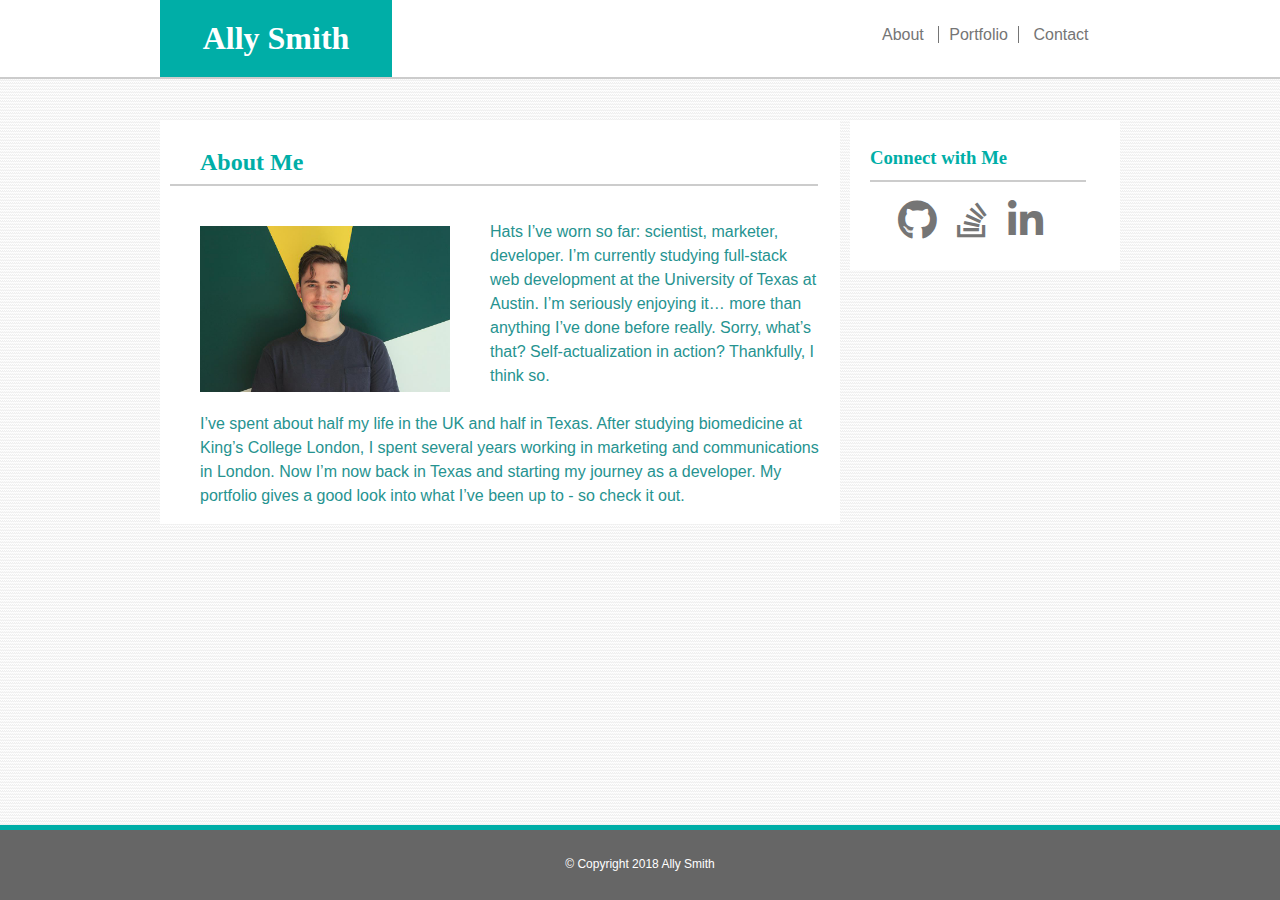
<file: index.html>
<!DOCTYPE html>
<html lang="en-us">

<head>
	<meta charset="utf-8">
	<title>Ally Smith</title>
	<link rel="stylesheet" type="text/css" href="assets/css/style.css">
	<link rel="stylesheet" type="text/css" href="assets/css/indexStyle.css">
	<link href="https://use.fontawesome.com/releases/v5.0.3/css/all.css" rel="stylesheet">
</head>

<body>

	<header>
		<div class="container1">
			<h1 title="name">Ally Smith</h1>
			<nav>
				<ul>
					<li class="contents"><a href="index.html">About</a></li>
					<li class="contents" id="middle"><a href="portfolio.html">Portfolio</a></li>
					<li class="contents"><a href="contact.html">Contact</a></li>
				</ul>
			</nav>
		</div>
	</header>

	<div class="container2">

	<aside class="connectWithMe">
		<h3>Connect with Me</h3>
		<ul>
			<li class="social"><a href="https://github.com/allysmith424" target="_blank"><i class="fab fa-github"></i></a></li>
			<li class="social"><a href="https://stackoverflow.com/users/9114473/allysmith424" target="_blank"><i class="fab fa-stack-overflow"></i></a></li>
			<li class="social"><a href="https://www.linkedin.com/in/ally-smith-01b09a100/" target="_blank"><i class="fab fa-linkedin-in"></i></a></li>
		</ul>
	</aside>

	<section class="aboutMe">
		<h2>About Me</h2>
			<img class="allyFace" src="assets/images/allyMugshot.jpg" alt="Ally Smith">
			<p>
				Hats I’ve worn so far: scientist, marketer, developer. I’m currently studying full-stack web development at the University of Texas at Austin. I’m seriously enjoying it… more than anything I’ve done before really. Sorry, what’s that? Self-actualization in action? Thankfully, I think so.
				<br><br>
				I’ve spent about half my life in the UK and half in Texas. After studying biomedicine at King’s College London, I spent several years working in marketing and communications in London. Now I’m now back in Texas and starting my journey as a developer. My <a href="portfolio.html">portfolio</a> gives a good look into what I’ve been up to - so check it out. 
			</p>
	</section>

	</div>

	<footer>
		<p>© Copyright 2018 Ally Smith</p>	
	</footer>

</body>

</html>
</file>
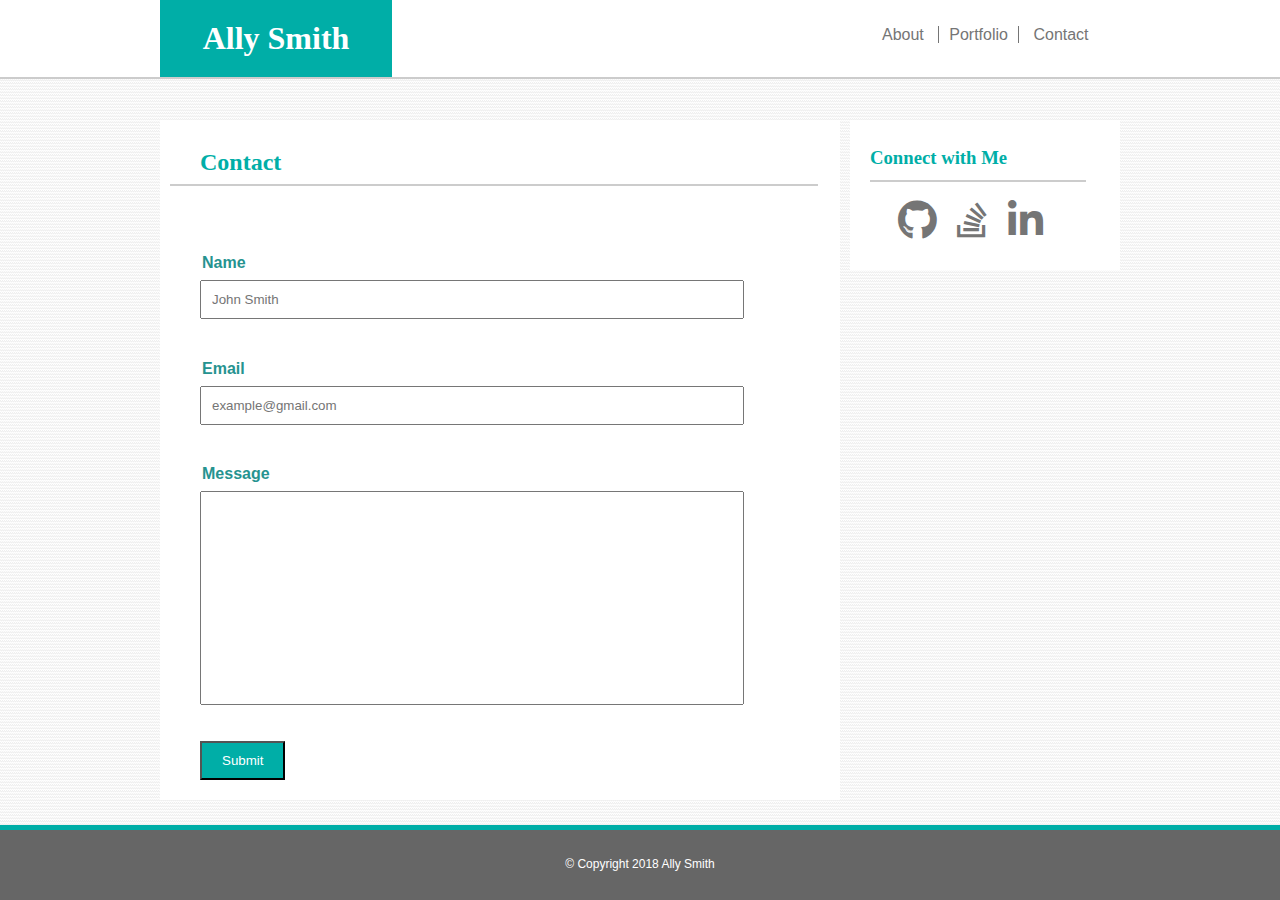
<file: contact.html>
<!DOCTYPE html>
<html lang="en-us">

<head>
	<meta charset="utf-8">
	<title>Ally Smith</title>
	<link rel="stylesheet" type="text/css" href="assets/css/style.css">
	<link rel="stylesheet" type="text/css" href="assets/css/contactStyle.css">
	<link href="https://use.fontawesome.com/releases/v5.0.3/css/all.css" rel="stylesheet">
</head>

<body>

	<header>
		<div class="container1">
			<h1 title="name">Ally Smith</h1>
			<nav>
				<ul>
					<li class="contents"><a href="index.html">About</a></li>
					<li class="contents" id="middle"><a href="portfolio.html">Portfolio</a></li>
					<li class="contents"><a href="contact.html">Contact</a></li>
				</ul>
			</nav>
		</div>
	</header>

	<div class="container2">

	<aside class="connectWithMe">
		<h3>Connect with Me</h3>
		<ul>
			<li class="social"><a href="https://github.com/allysmith424" target="_blank"><i class="fab fa-github"></i></a></li>
			<li class="social"><a href="https://stackoverflow.com/users/9114473/allysmith424" target="_blank"><i class="fab fa-stack-overflow"></i></a></li>
			<li class="social"><a href="https://www.linkedin.com/in/ally-smith-01b09a100/" target="_blank"><i class="fab fa-linkedin-in"></i></a></li>
		</ul>
	</aside>

	<section class="contact">
		<h2>Contact</h2>
			<br>
		
		<h4>Name</h4>
			<input type="text" placeholder="John Smith">
			<br>
	
		<h4>Email</h4>
			<input type="email" placeholder="example@gmail.com">
			<br>

		<h4>Message</h4>
			<input type="text" class="messageInput">
			<br>

		<button class="submitBtn">Submit</button>

	</section>

	</div>

	<footer>
		<p>© Copyright 2018 Ally Smith</p>
	</footer>

</body>

</html>
</file>
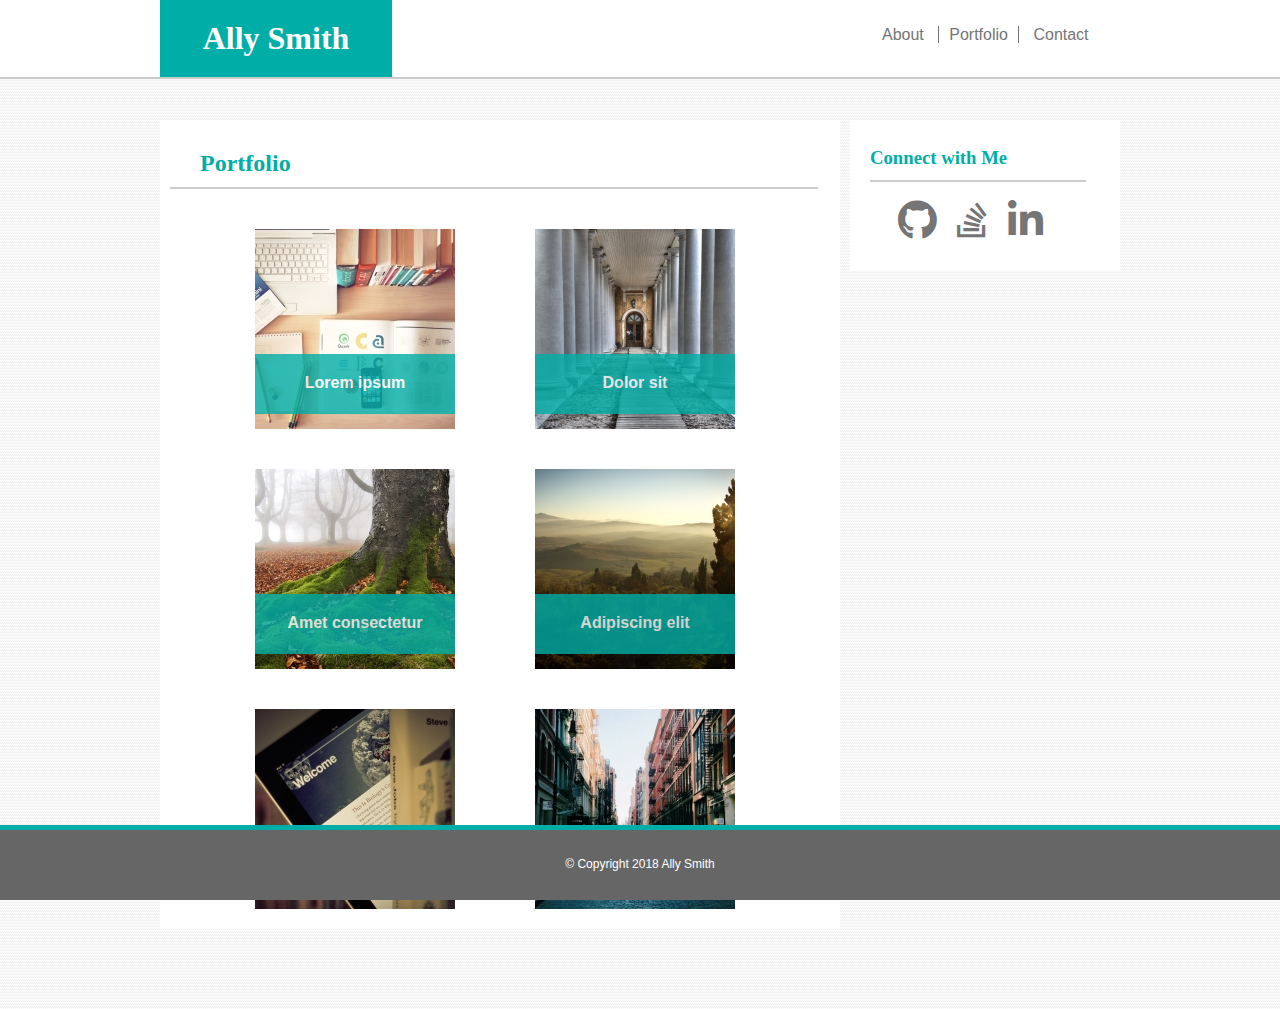
<file: portfolio.html>
<!DOCTYPE html>
<html lang="en-us">

<head>
	<meta charset="utf-8">
	<title>Ally Smith</title>
	<link rel="stylesheet" type="text/css" href="assets/css/style.css">
	<link rel="stylesheet" type="text/css" href="assets/css/portfolioStyle.css">
	<link href="https://use.fontawesome.com/releases/v5.0.3/css/all.css" rel="stylesheet">	
</head>

<body>

	<header>
		<div class="container1">
			<h1 title="name">Ally Smith</h1>
			<nav>
				<ul>
					<li class="contents"><a href="index.html">About</a></li>
					<li class="contents" id="middle"><a href="portfolio.html">Portfolio</a></li>
					<li class="contents"><a href="contact.html">Contact</a></li>
				</ul>
			</nav>
		</div>
	</header>

	<div class="container2">

	<aside class="connectWithMe">
		<h3>Connect with Me</h3>
		<ul>
			<li class="social"><a href="https://github.com/allysmith424" target="_blank"><i class="fab fa-github"></i></a></li>
			<li class="social"><a href="https://stackoverflow.com/users/9114473/allysmith424" target="_blank"><i class="fab fa-stack-overflow"></i></a></li>
			<li class="social"><a href="https://www.linkedin.com/in/ally-smith-01b09a100/" target="_blank"><i class="fab fa-linkedin-in"></i></a></li>
		</ul>
	</aside>

	<div class="mainContent">

	<h2>Portfolio</h2>
		<div class="image i1">
			<img src="assets/images/placeholderImg1.jpg" alt="Lorem ipsum">
			<div class="headline">
				<h4>Lorem ipsum</h4>
			</div>
		</div>
		<div class="image i2">
			<img src="assets/images/placeholderImg2.jpg" alt="Dolor sit">
			<div class="headline">
				<h4>Dolor sit</h4>
			</div>
		</div>
		<div class="image i3">
			<img src="assets/images/placeholderImg3.jpg" alt="Amet consectetur">
			<div class="headline">
				<h4>Amet consectetur</h4>
			</div>
		</div>
		<div class="image i4">
			<img src="assets/images/placeholderImg4.jpg" alt="Adipiscing elit">
			<div class="headline">
				<h4>Adipiscing elit</h4>
			</div>
		</div>
		<div class="image i5">
			<img src="assets/images/placeholderImg5.jpg" alt="Maecenas pretium">
			<div class="headline">
				<h4>Maecenas pretium</h4>
			</div>
		</div>
		<div class="image i6">
			<img src="assets/images/placeholderImg6.jpg" alt="Quam augue">
			<div class="headline">
				<h4>Quam augue</h4>
			</div>
		</div>

	</div>

	</div>

	<footer>
		<p>© Copyright 2018 Ally Smith</p>
	</footer>

</body>

</html>
</file>
<file: assets/css/style.css>
html, body {
  height: 100%;
  margin: 0;
}

body {
	color: #269390;
	background: url("../images/linen/linen.png");
	font-family: 'Arial', 'Helvetica Neue', Helvetica, sans-serif;
	margin: 0 auto;	
}

header {
	width: 100%;
	background-color: #ffffff;
	float: left;
	clear: both;
	border-bottom: 2px solid #cccccc;
	position: fixed;
	z-index: 100;
}

h1 {
	float: left;
    width: 20%;
    background-color: #00aea7;
    color: #ffffff;
    font-family: 'Georgia', Times, 'Times New Roman', serif;
    text-align: center;
    padding: 20px;
    margin: 0;	
}

h2, h3 {
	font-family: 'Georgia', Times, 'Times New Roman', serif;
	color: #00aea7;
	background-color: #ffffff;
}

h2 {
	position: relative;
	width: 95%;
	padding: 10px 0 10px 30px; 
	border-bottom: 2px solid #cccccc;
}

h3 {
	position: relative;
	width: 80%;
	border-bottom: 2px solid #cccccc;
	padding: 8px 0 11px 0;
	left: 20px;
}

a {
	color: #757575;
	text-decoration: none;
}

a:hover {
	color: #3c3839;
}

.aboutMe a {
	color: #269390;
}

.aboutMe a:hover {
	color: #3c3839;
}

nav {
	float: right;
	width: 30%;
	background-color: #ffffff;
	padding-top: 10px;
	color: #757575;
}

nav:hover {
	color: #3c3839;
}

nav li {
	padding: 0 10px 0 10px;
	color: #757575;
}

#middle {
	border-left: 0.5px solid #757575;
	border-right: 0.5px solid #757575;
}

li {
	display: inline;
}


i {
	font-size: 40px;
}

footer {
	color: #ffffff;
	background-color: #666666;
	clear: both;
	height: 70px;
	border-top: 5px solid #00aea7;
	margin-bottom: 0;
	position: fixed;
	bottom: 0;
	width: 100%;
	display: inline-block;
}

footer p{
	padding-top: 15px;
	text-align: center;
	font-size: 0.75em;
}

.container1, .container2 {
	width: 960px;
	margin: 0 auto;
}

.container2 {
	min-height: 100%;
	overflow: hidden;
	margin-bottom: 85px;
}

.social img {
	width: 50px;
	padding: 2px;
}

.connectWithMe {
	width: 270px;
	float: right;
	background-color: #ffffff;
	top: 120px;
	height: 150px;
	position: relative;
}

.connectWithMe li {
	padding: 8px;
}
</file>
<file: assets/css/indexStyle.css>
.allyFace {
	width: 250px;
	float: left;
	padding: 20px 40px 10px 30px;
}

.aboutMe {
	position: relative;
	width: 650px;
	float: left;
	background-color: #ffffff;
	border: #dddddd;
	line-height: 150%;
	margin-bottom: 20px;
	padding: 0 20px 0 10px;
	top: 120px;
}

.aboutMe p {
	padding: 14px 0 0 30px;
}
</file>
<file: assets/css/contactStyle.css>
.contact {
	position: relative;
	width: 650px;
	float: left;
	background-color: #ffffff;
	border: #dddddd;
	line-height: 150%;
	margin-bottom: 20px;
	padding: 0 20px 0 10px;
	top: 120px;
	height: auto;
	margin-bottom: 150px;
}

h4 {
	position: relative;
	padding-left: 2px;
	left: 30px;
}

input {
	position: relative;
	width: 80%;
	padding: 10px;
	top: -16px;
	left: 30px;
}

input:focus {
	background-color: #fafafa;
}

/*I couldn't get the cursor to 
start at the top of this input :(*/
.messageInput {
	height: 200px;
	padding-top: 0;
}

.submitBtn {
	background-color: #00aea7;
	color: #ffffff;
	padding: 10px 20px 10px 20px;
	margin: 20px 0 20px 0;
	position: relative;
	left: 30px;
}
</file>
<file: assets/css/portfolioStyle.css>
.mainContent {
	position: relative;
	width: 650px;
	float: left;
	background-color: #ffffff;
	border: #dddddd;
	padding: 0 20px 0 10px;
	top: 120px;
	height: auto;
	margin-bottom: 200px;
}

.headline {
    background-color: #00aea7;
    opacity: 0.8;
    color: #ffffff;
    height: 60px;
    position: relative;
    width: 100%;
    text-align: left;
    bottom: 100px;
}

.headline:hover {
	background-color: #00aea7;
	opacity: 1;
}

h4 {
	position: relative;
	text-align: center;
	top: 20px;
}

.image {
	position: relative;
	width: 200px;
	height: 200px;
	margin: 20px;
}

.i1 {
	float: left;
	left: 10%;
}

.i2 {
	float: right;
	right: 10%;
}

.i3 {
	float: left;
	clear: both;
	left: 10%;
}

.i4 {
	float: right;
	right: 10%;
}

.i5 {
	float: left;
	clear: both;
	left: 10%;
}

.i6 {
	float: right;
	right: 10%;
}
</file>
